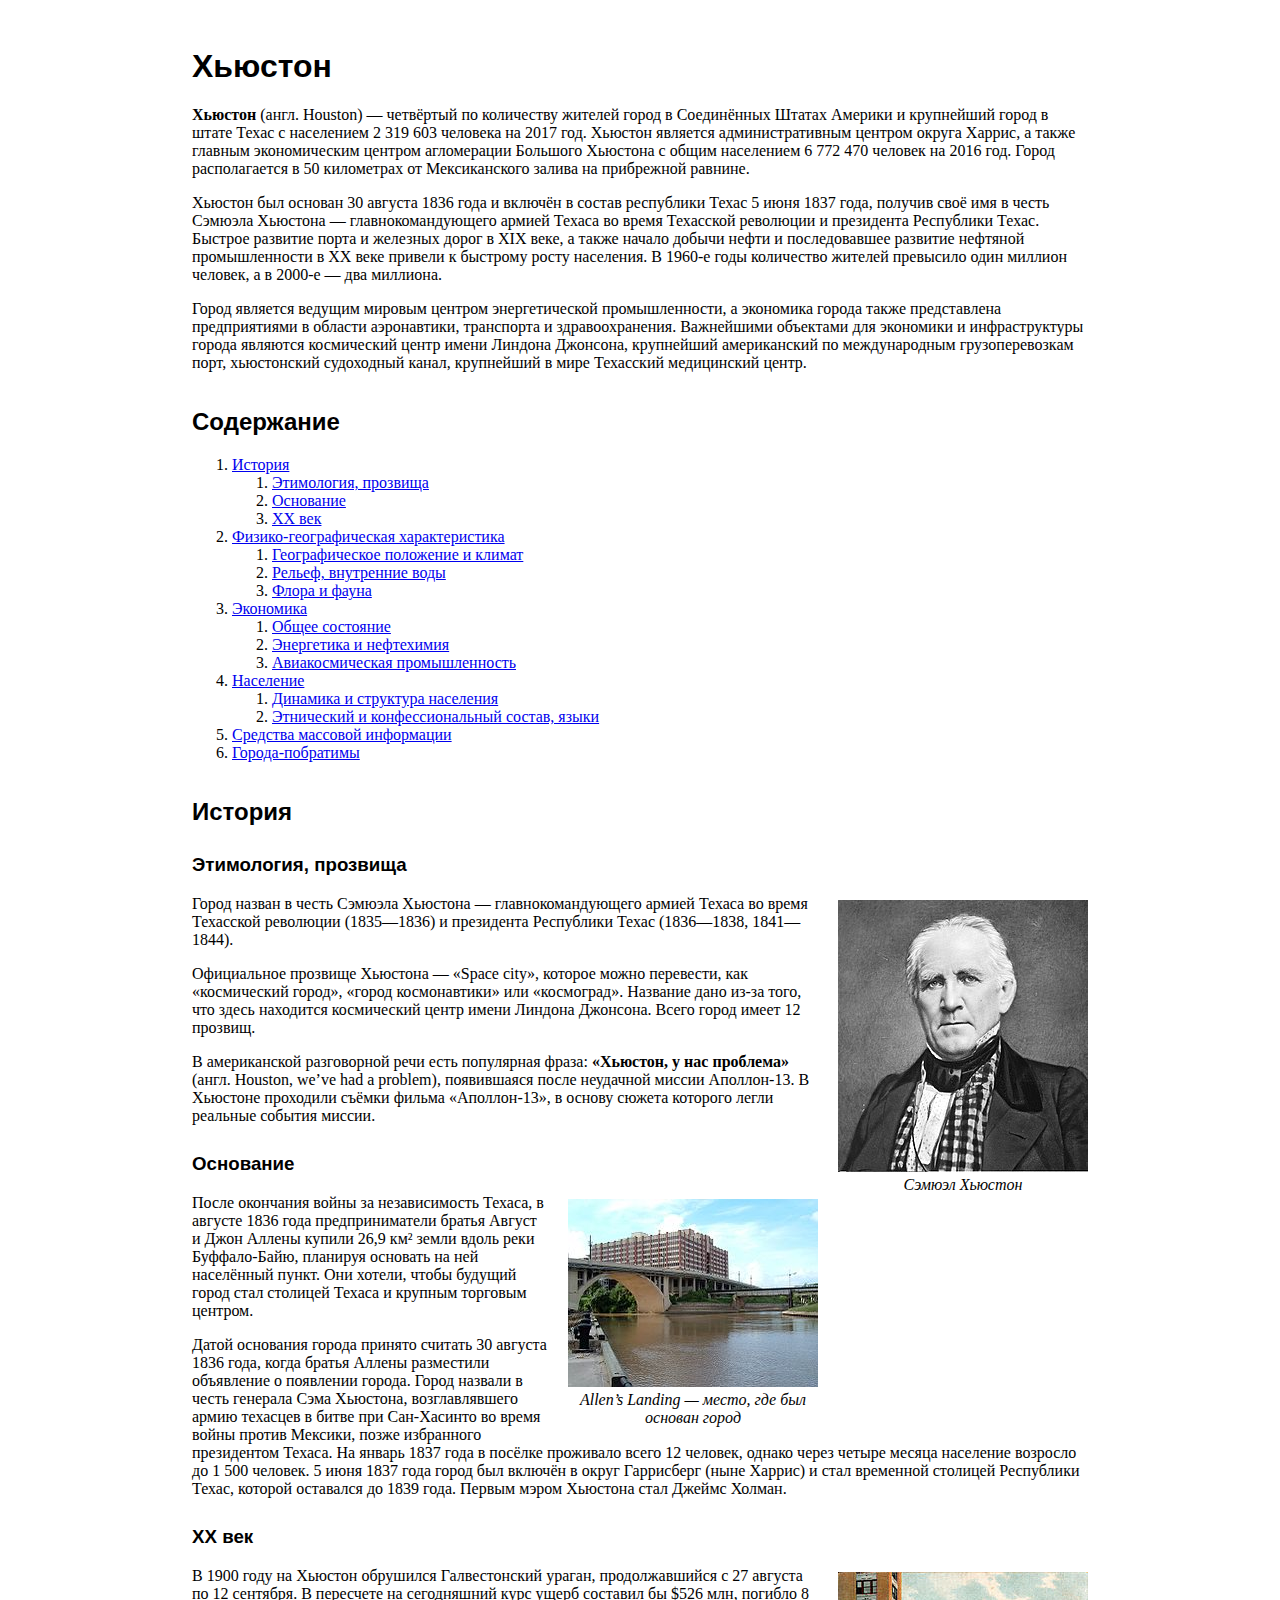
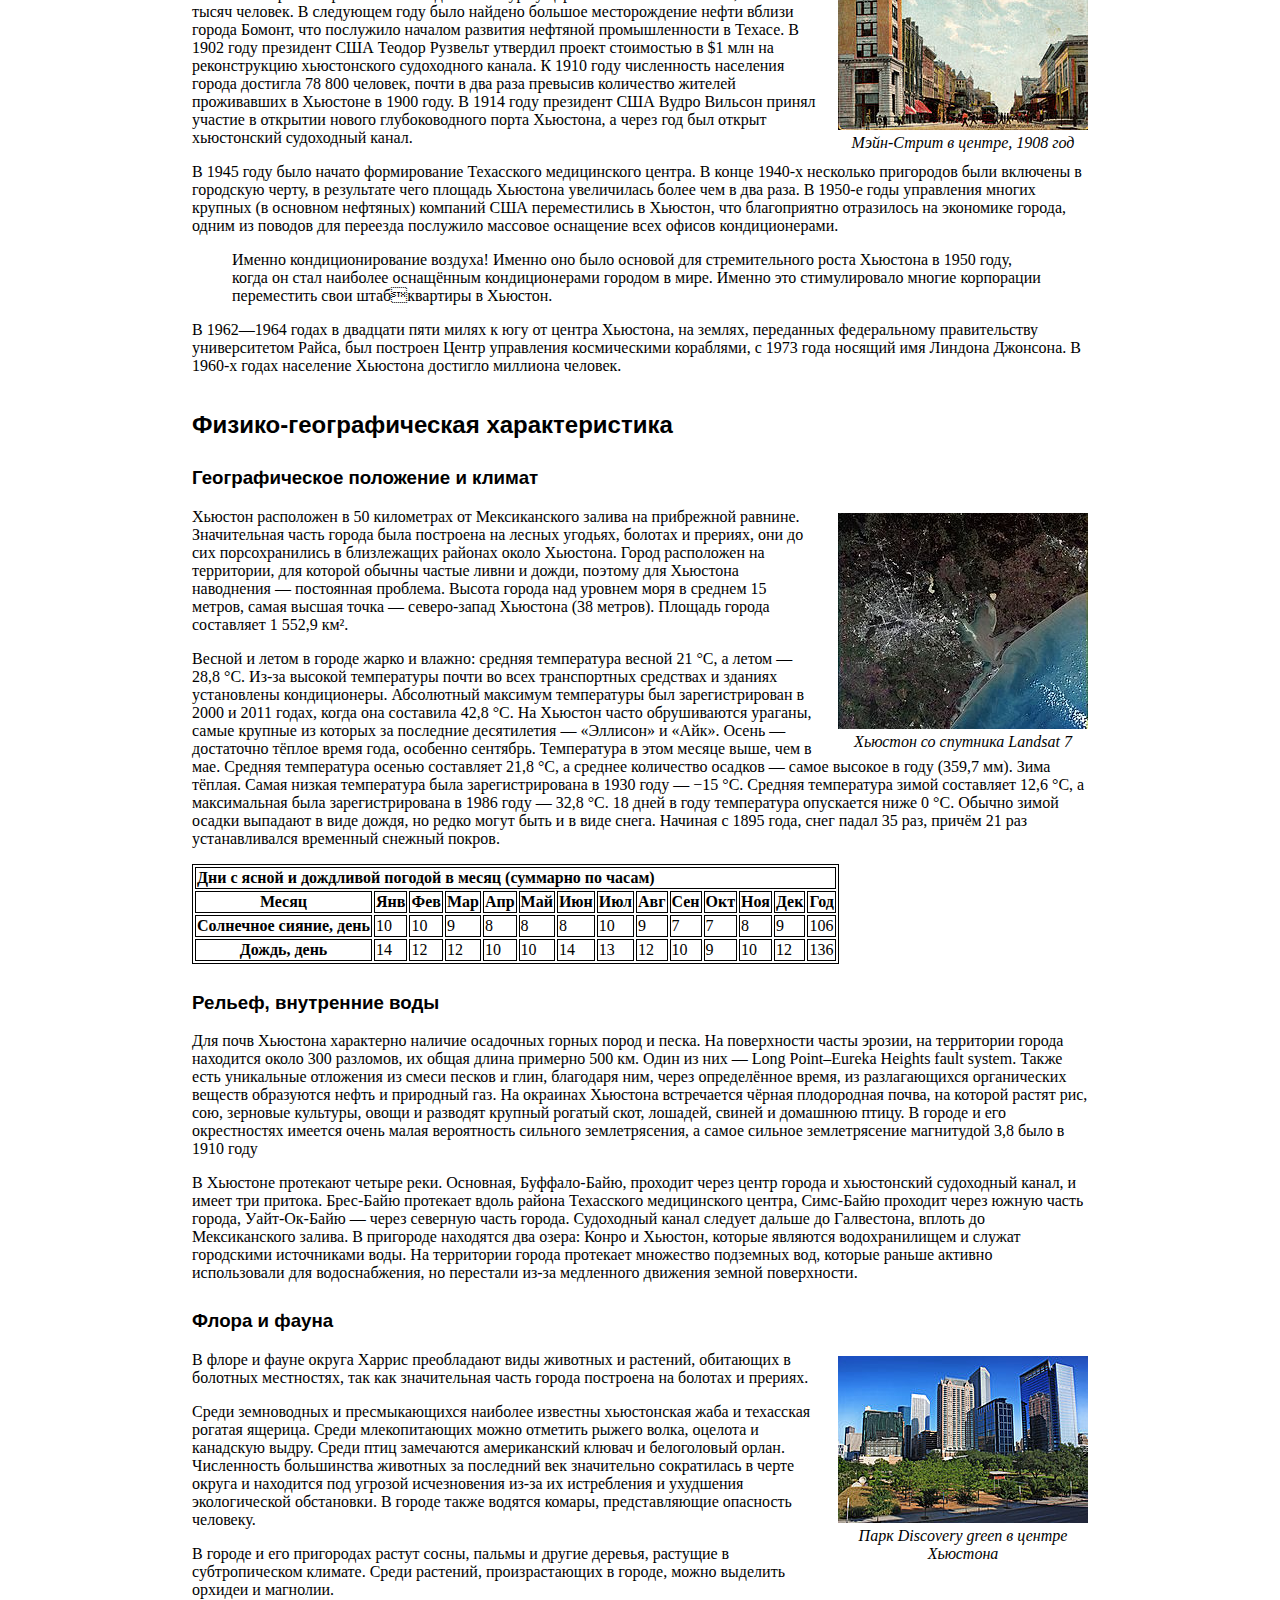
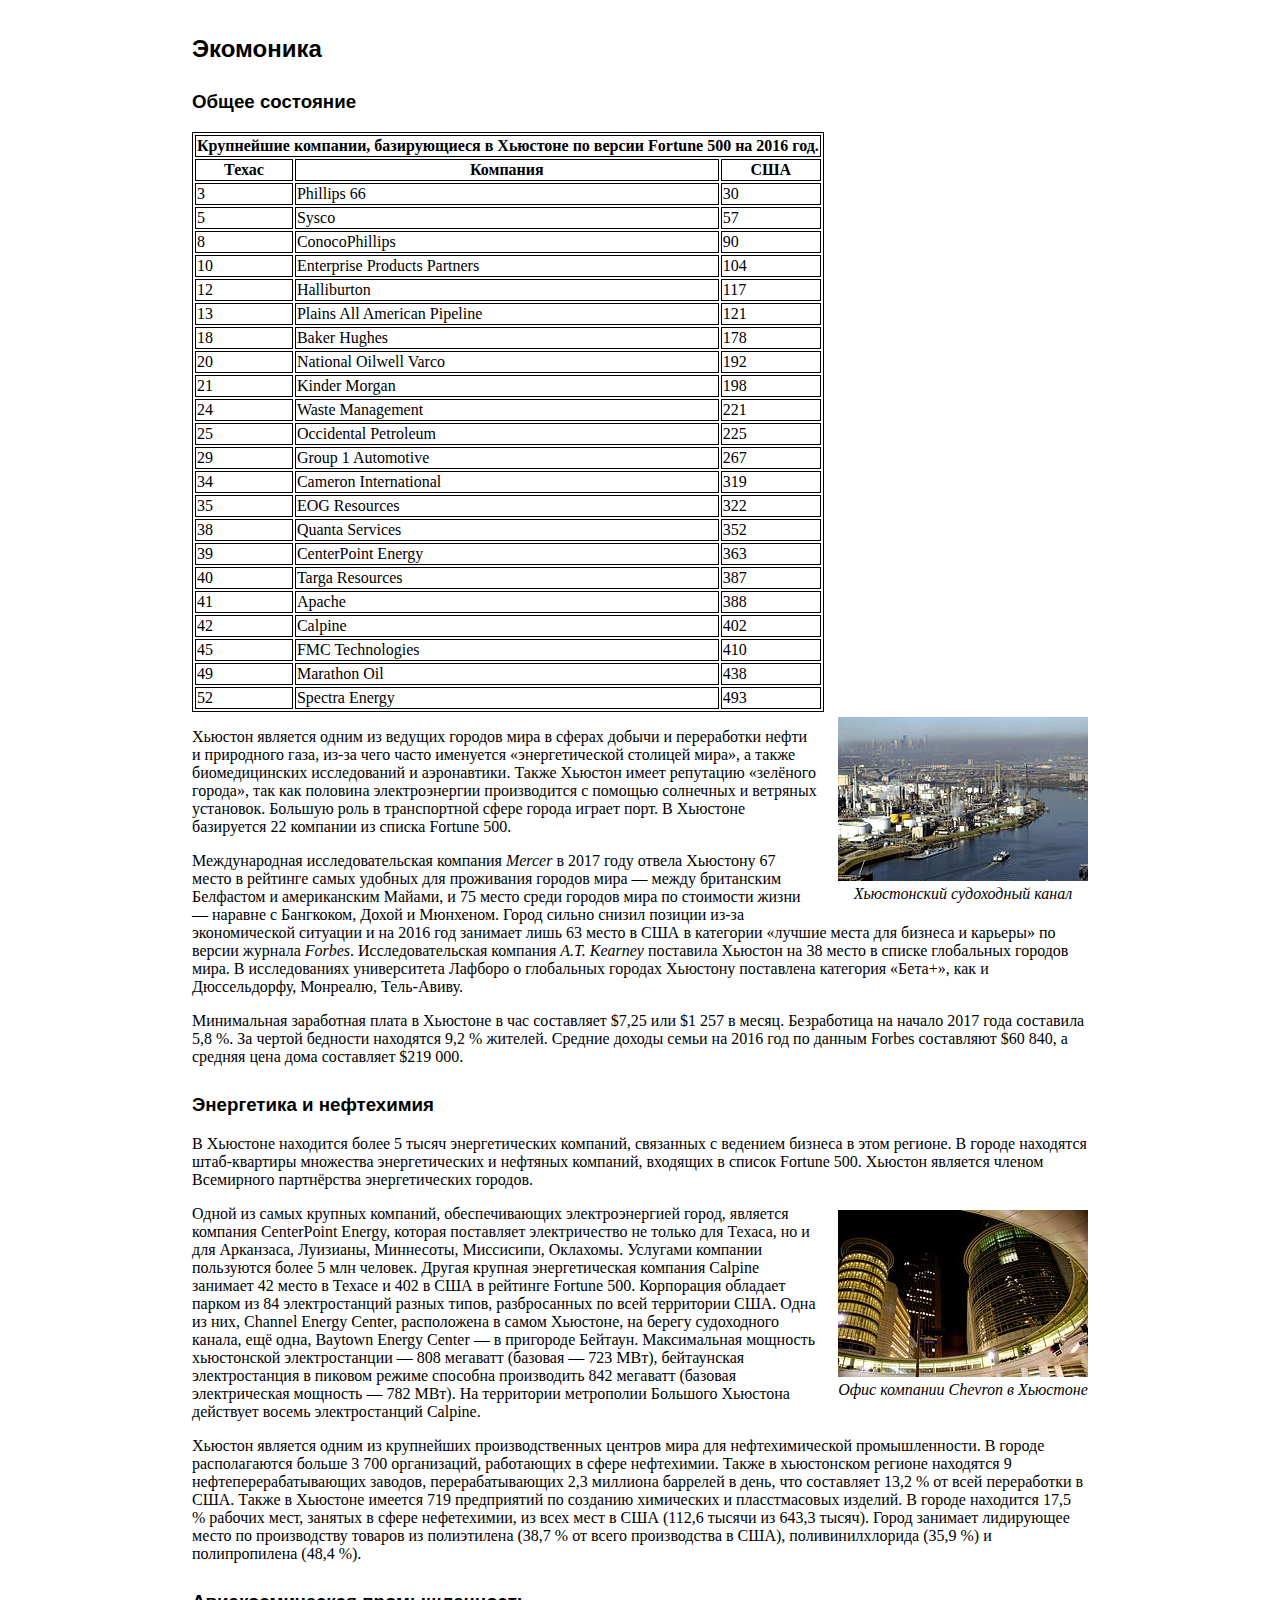
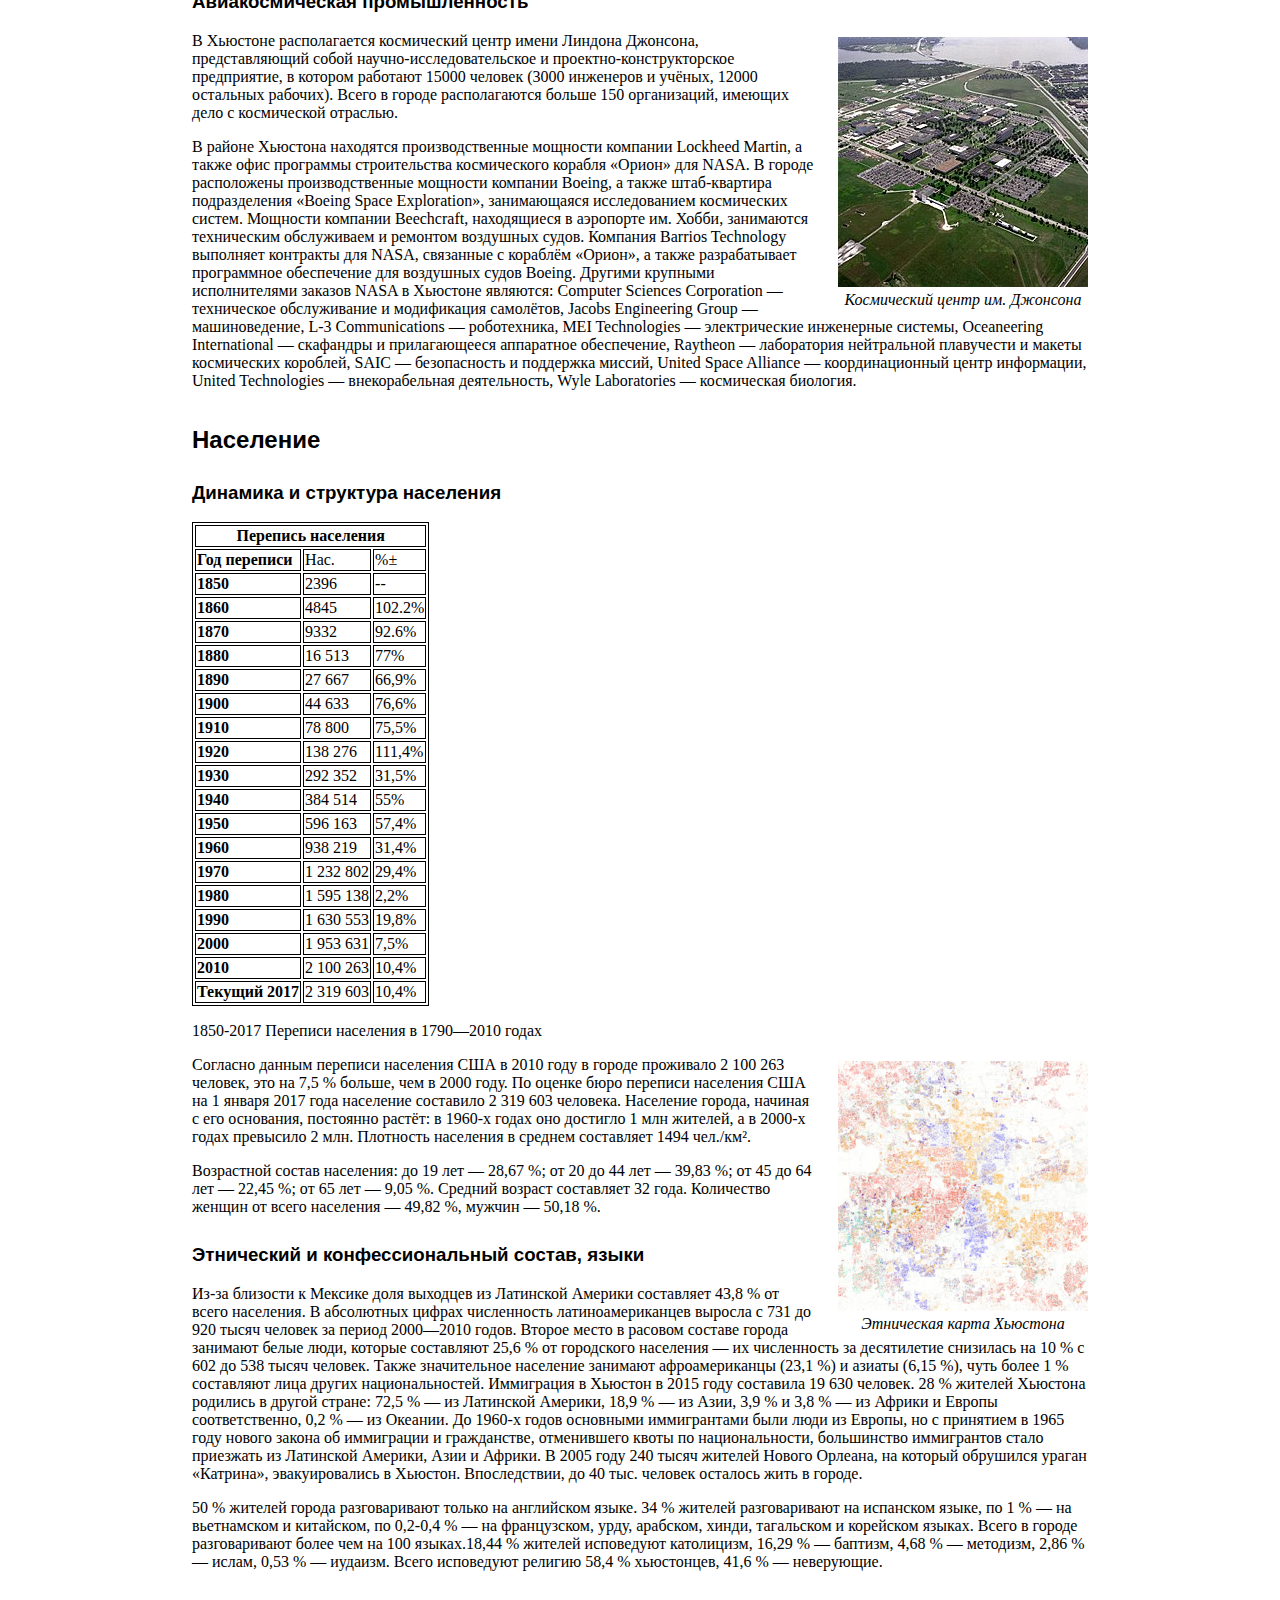
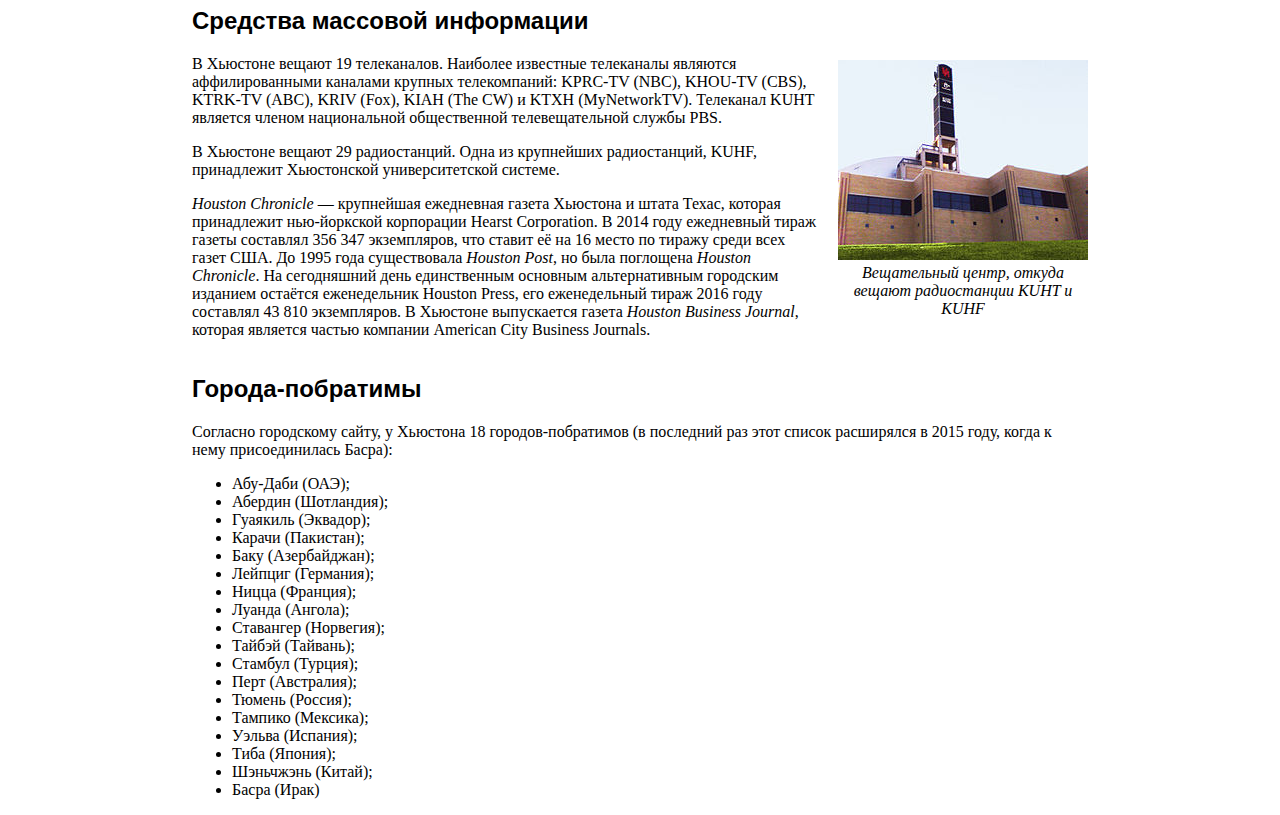
<file: Houston/index.html>
<!DOCTYPE html>
<html lang="ru">

<head>
    <meta charset="UTF-8">
    <meta http-equiv="X-UA-Compatible" content="IE=edge">
    <meta name="viewport" content="width=device-width, initial-scale=1.0">
    <title>Document</title>
    <link rel="stylesheet" href="style.css">
</head>

<body>
    <h1>Хьюстон</h1>

    <p><b>Хьюстон</b> (англ. Houston) — четвёртый по количеству жителей город в Соединённых Штатах Америки
        и крупнейший город в штате Техас с населением 2 319 603 человека на 2017 год. Хьюстон является
        административным центром округа Харрис, а также главным экономическим центром агломерации
        Большого Хьюстона с общим населением 6 772 470 человек на 2016 год. Город располагается в 50
        километрах от Мексиканского залива на прибрежной равнине.
    </p>
    <p>
        Хьюстон был основан 30 августа 1836 года и включён в состав республики Техас 5 июня 1837 года,
        получив своё имя в честь Сэмюэла Хьюстона — главнокомандующего армией Техаса во время
        Техасской революции и президента Республики Техас. Быстрое развитие порта и железных дорог в
        XIX веке, а также начало добычи нефти и последовавшее развитие нефтяной промышленности в XX
        веке привели к быстрому росту населения. В 1960-е годы количество жителей превысило один
        миллион человек, а в 2000-е — два миллиона.

    </p>
    <p>
        Город является ведущим мировым центром энергетической промышленности, а экономика города
        также представлена предприятиями в области аэронавтики, транспорта и здравоохранения.
        Важнейшими объектами для экономики и инфраструктуры города являются космический центр
        имени Линдона Джонсона, крупнейший американский по международным грузоперевозкам порт,
        хьюстонский судоходный канал, крупнейший в мире Техасский медицинский центр.
    </p>
    <h2>Содержание</h2>
    <ol>
        <li><a href='#History'>История</a>
            <ol>
                <li><a href='#Nicknames'>Этимология, прозвища</a></li>
                <li><a href='#Base'>Основание</a></li>
                <li><a href='#20Century'>ХХ век</a></li>
            </ol>
        </li>
        <li><a href='#Geography'>Физико-географическая характеристика</a>
            <ol>
                <li><a href='#Climate'>Географическое положение и климат</a></li>
                <li><a href='#Relief'>Рельеф, внутренние воды</a></li>
                <li><a href='#Flora_Fauna'>Флора и фауна</a></li>
            </ol>
        </li>
        <li><a href='#Economy'>Экономика</a>
            <ol>
                <li><a href='#State'>Общее состояние</a></li>
                <li><a href='#Enery'>Энергетика и нефтехимия</a></li>
                <li><a href='#Avia'>Авиакосмическая промышленность</a></li>
            </ol>
        </li>
        <li><a href='#Population'>Население</a>
            <ol>
                <li><a href='#Dynamics'>Динамика и структура населения</a></li>
                <li><a href='#Ethnos'>Этнический и конфессиональный состав, языки</a></li>
            </ol>
        </li>
        <li><a href='#Media'>Средства массовой информации</a></li>
        <li><a href='#Twin_cities'>Города-побратимы</a></li>
    </ol>
    <h2 id='History'>История</h2>
    <h3 id='Nicknames'>Этимология, прозвища</h3>
    <figure>
        <img src="images/Sam_Houston_portrait.jpg">
        <figcaption>
            Сэмюэл Хьюстон
        </figcaption>
    </figure>
    <p>
        Город назван в честь Сэмюэла Хьюстона — главнокомандующего армией Техаса во время Техасской
        революции (1835—1836) и президента Республики Техас (1836—1838, 1841—1844).
    </p>
    <p>
        Официальное прозвище Хьюстона — «Space city», которое можно перевести, как «космический
        город», «город космонавтики» или «космоград». Название дано из-за того, что здесь находится
        космический центр имени Линдона Джонсона. Всего город имеет 12 прозвищ.
    </p>
    <p>
        В американской разговорной речи есть популярная фраза: <b>«Хьюстон, у нас проблема»</b> (англ.
        Houston, we’ve had a problem), появившаяся после неудачной миссии Аполлон-13. В Хьюстоне
        проходили съёмки фильма «Аполлон-13», в основу сюжета которого легли реальные события миссии.
    </p>

    <h3 id='Base'>Основание</h3>
    <figure>
        <img src="images/Allen's_Landing_Houston_bayou_view.jpg">

        <figcaption>
            Allen’s Landing — место, где был основан город
        </figcaption>
    </figure>
    <p>
        После окончания войны за независимость Техаса, в августе 1836 года предприниматели братья Август
        и Джон Аллены купили 26,9 км² земли вдоль реки Буффало-Байю, планируя основать на ней
        населённый пункт. Они хотели, чтобы будущий город стал столицей Техаса и крупным торговым
        центром.
    </p>
    <p>
        Датой основания города принято считать 30 августа 1836 года, когда братья Аллены разместили
        объявление о появлении города. Город назвали в честь генерала Сэма Хьюстона, возглавлявшего
        армию техасцев в битве при Сан-Хасинто во время войны против Мексики, позже избранного
        президентом Техаса. На январь 1837 года в посёлке проживало всего 12 человек, однако через четыре
        месяца население возросло до 1 500 человек. 5 июня 1837 года город был включён в округ Гаррисберг
        (ныне Харрис) и стал временной столицей Республики Техас, которой оставался до 1839 года.
        Первым мэром Хьюстона стал Джеймс Холман.
    </p>

    <h3 id='20Century'>ХХ век</h3>
    <figure>
        <img src="images/Main_Street_looking_south_Houston_Texas_(1908).jpg">
        <figcaption>
            Мэйн-Стрит в центре, 1908 год
        </figcaption>
    </figure>
    <p>
        В 1900 году на Хьюстон обрушился Галвестонский ураган, продолжавшийся с 27 августа по 12
        сентября. В пересчете на сегодняшний курс ущерб составил бы $526 млн, погибло 8 тысяч человек. В
        следующем году было найдено большое месторождение нефти вблизи города Бомонт, что послужило
        началом развития нефтяной промышленности в Техасе. В 1902 году президент США Теодор Рузвельт
        утвердил проект стоимостью в $1 млн на реконструкцию хьюстонского судоходного канала. К 1910
        году численность населения города достигла 78 800 человек, почти в два раза превысив количество
        жителей проживавших в Хьюстоне в 1900 году. В 1914 году президент США Вудро Вильсон принял
        участие в открытии нового глубоководного порта Хьюстона, а через год был открыт хьюстонский
        судоходный канал.
    </p>
    <p>
        В 1945 году было начато формирование Техасского медицинского центра. В конце 1940-х несколько
        пригородов были включены в городскую черту, в результате чего площадь Хьюстона увеличилась
        более чем в два раза. В 1950-е годы управления многих крупных (в основном нефтяных) компаний
        США переместились в Хьюстон, что благоприятно отразилось на экономике города, одним из
        поводов для переезда послужило массовое оснащение всех офисов кондиционерами.
    </p>
    <blockquote>
        Именно кондиционирование воздуха! Именно оно было основой для стремительного
        роста Хьюстона в 1950 году, когда он стал наиболее оснащённым кондиционерами
        городом в мире. Именно это стимулировало многие корпорации переместить свои штабквартиры в Хьюстон.

    </blockquote>
    <p>
        В 1962—1964 годах в двадцати пяти милях к югу от центра Хьюстона, на землях, переданных
        федеральному правительству университетом Райса, был построен Центр управления космическими
        кораблями, с 1973 года носящий имя Линдона Джонсона. В 1960-х годах население Хьюстона
        достигло миллиона человек.
    </p>

    <h2 id='Geography'>Физико-географическая характеристика</h2>
    <h3 id='Climate'>Географическое положение и климат</h3>
    <figure>
        <img src="images/Large_Houston_Landsat.jpg">
        <figcaption>
            Хьюстон со спутника Landsat 7
        </figcaption>
    </figure>
    <p>
        Хьюстон расположен в 50 километрах от Мексиканского залива на прибрежной равнине.
        Значительная часть города была построена на лесных угодьях, болотах и прериях, они до сих порсохранились в
        близлежащих районах около Хьюстона. Город расположен на территории, для которой
        обычны частые ливни и дожди, поэтому для Хьюстона наводнения — постоянная проблема. Высота
        города над уровнем моря в среднем 15 метров, самая высшая точка — северо-запад Хьюстона (38
        метров). Площадь города составляет 1 552,9 км².
    </p>
    <p>
        Весной и летом в городе жарко и влажно: средняя температура весной 21 °C, а летом — 28,8 °C. Из-за
        высокой температуры почти во всех транспортных средствах и зданиях установлены кондиционеры.
        Абсолютный максимум температуры был зарегистрирован в 2000 и 2011 годах, когда она составила
        42,8 °C. На Хьюстон часто обрушиваются ураганы, самые крупные из которых за последние
        десятилетия — «Эллисон» и «Айк». Осень — достаточно тёплое время года, особенно сентябрь.
        Температура в этом месяце выше, чем в мае. Средняя температура осенью составляет 21,8 °C, а
        среднее количество осадков — самое высокое в году (359,7 мм). Зима тёплая. Самая низкая
        температура была зарегистрирована в 1930 году — −15 °C. Средняя температура зимой составляет
        12,6 °C, а максимальная была зарегистрирована в 1986 году — 32,8 °C. 18 дней в году температура
        опускается ниже 0 °C. Обычно зимой осадки выпадают в виде дождя, но редко могут быть и в виде
        снега. Начиная с 1895 года, снег падал 35 раз, причём 21 раз устанавливался временный снежный
        покров.
    </p>
    <table>
        <tr>
            <td colspan='14'><b>Дни с ясной и дождливой погодой в месяц (суммарно по часам)</b></td>
        </tr>
        <tr>
            <th align='Center'><b>Месяц</b></th>
            <th><b>Янв</b></th>
            <th><b>Фев</b></th>
            <th><b>Мар</b></th>
            <th><b>Апр</b></th>
            <th><b>Май</b></th>
            <th><b>Июн</b></th>
            <th><b>Июл</b></th>
            <th><b>Авг</b></th>
            <th><b>Сен</b></th>
            <th><b>Окт</b></th>
            <th><b>Ноя</b></th>
            <th><b>Дек</b></th>
            <th><b>Год</b></th>
        </tr>
        <tr>
            <td align='Center'><b>Солнечное сияние, день</b></td>
            <td>10</td>
            <td>10</td>
            <td>9</td>
            <td>8</td>
            <td>8</td>
            <td>8</td>
            <td>10</td>
            <td>9</td>
            <td>7</td>
            <td>7</td>
            <td>8</td>
            <td>9</td>
            <td>106</td>
        </tr>
        <tr>
            <td align='Center'><b>Дождь, день</b></td>
            <td>14</td>
            <td>12</td>
            <td>12</td>
            <td>10</td>
            <td>10</td>
            <td>14</td>
            <td>13</td>
            <td>12</td>
            <td>10</td>
            <td>9</td>
            <td>10</td>
            <td>12</td>
            <td>136</td>
        </tr>
    </table>
    <h3 id='Relief'>Рельеф, внутренние воды</h3>
    <p>
        Для почв Хьюстона характерно наличие осадочных горных пород и песка. На поверхности часты
        эрозии, на территории города находится около 300 разломов, их общая длина примерно 500 км. Один
        из них — Long Point–Eureka Heights fault system. Также есть уникальные отложения из смеси песков и
        глин, благодаря ним, через определённое время, из разлагающихся органических веществ образуются
        нефть и природный газ. На окраинах Хьюстона встречается чёрная плодородная почва, на которой
        растят рис, сою, зерновые культуры, овощи и разводят крупный рогатый скот, лошадей, свиней и
        домашнюю птицу. В городе и его окрестностях имеется очень малая вероятность сильного
        землетрясения, а самое сильное землетрясение магнитудой 3,8 было в 1910 году
    </p>
    <p>
        В Хьюстоне протекают четыре реки. Основная, Буффало-Байю, проходит через центр города и
        хьюстонский судоходный канал, и имеет три притока. Брес-Байю протекает вдоль района Техасского
        медицинского центра, Симс-Байю проходит через южную часть города, Уайт-Ок-Байю — через
        северную часть города. Судоходный канал следует дальше до Галвестона, вплоть до Мексиканского
        залива. В пригороде находятся два озера: Конро и Хьюстон, которые являются водохранилищем и
        служат городскими источниками воды. На территории города протекает множество подземных вод,
        которые раньше активно использовали для водоснабжения, но перестали из-за медленного движения
        земной поверхности.
    </p>

    <h3 id='Flora_Fauna'>Флора и фауна</h3>
    <figure>
        <img src="images/Discovery_green.jpg">
        <figcaption>
            Парк Discovery green в центре Хьюстона
        </figcaption>
    </figure>
    <p>
        В флоре и фауне округа Харрис преобладают виды животных и растений, обитающих в болотных
        местностях, так как значительная часть города построена на болотах и прериях.
    </p>
    <p>
        Среди земноводных и пресмыкающихся наиболее известны хьюстонская жаба и техасская рогатая
        ящерица. Среди млекопитающих можно отметить рыжего волка, оцелота и канадскую выдру. Среди
        птиц замечаются американский клювач и белоголовый орлан. Численность большинства животных за
        последний век значительно сократилась в черте округа и находится под угрозой исчезновения из-за
        их истребления и ухудшения экологической обстановки. В городе также водятся комары,
        представляющие опасность человеку.
    </p>
    <p>
        В городе и его пригородах растут сосны, пальмы и другие деревья, растущие в субтропическом
        климате. Среди растений, произрастающих в городе, можно выделить орхидеи и магнолии.
    </p>

    <h2 id='Ecomony'>Экомоника</h2>
    <h3 id='State'>Общее состояние</h3>
    <table>
        <tr>
            <th colspan='3'><b>Крупнейшие компании, базирующиеся в Хьюстоне по версии Fortune 500 на 2016 год.</b>
            </th>
        </tr>
        <tr>
            <th align='center'><b>Техас</b></th>
            <th align='center'><b>Компания</b></th>
            <th align='center'><b>США</b></th>
        </tr>
        <tr>
            <td>3</td>
            <td>Phillips 66</td>
            <td>30</td>
        </tr>
        <tr>
            <td>5</td>
            <td>Sysco</td>
            <td>57</td>
        </tr>
        <tr>
            <td>8</td>
            <td>ConocoPhillips</td>
            <td>90</td>
        </tr>
        <tr>
            <td>10</td>
            <td>Enterprise Products Partners</td>
            <td>104</td>
        </tr>
        <tr>
            <td>12</td>
            <td>Halliburton</td>
            <td>117</td>
        </tr>
        <tr>
            <td>13</td>
            <td>Plains All American Pipeline</td>
            <td>121</td>
        </tr>
        <tr>
            <td>18</td>
            <td>Baker Hughes</td>
            <td>178</td>
        </tr>
        <tr>
            <td>20</td>
            <td>National Oilwell Varco </td>
            <td>192</td>
        </tr>
        <tr>
            <td>21</td>
            <td>Kinder Morgan</td>
            <td>198</td>
        </tr>
        <tr>
            <td>24</td>
            <td>Waste Management </td>
            <td>221</td>
        </tr>
        <tr>
            <td>25</td>
            <td>Occidental Petroleum</td>
            <td>225</td>
        </tr>
        <tr>
            <td>29</td>
            <td>Group 1 Automotive</td>
            <td>267</td>
        </tr>
        <tr>
            <td>34</td>
            <td>Cameron International </td>
            <td>319</td>
        </tr>
        <tr>
            <td>35</td>
            <td>EOG Resources </td>
            <td>322</td>
        </tr>
        <tr>
            <td>38</td>
            <td>Quanta Services </td>
            <td>352</td>
        </tr>
        <tr>
            <td>39</td>
            <td>CenterPoint Energy</td>
            <td>363</td>
        </tr>
        <tr>
            <td>40</td>
            <td>Targa Resources </td>
            <td>387</td>
        </tr>
        <tr>
            <td>41</td>
            <td>Apache </td>
            <td>388</td>
        </tr>
        <tr>
            <td>42</td>
            <td>Calpine</td>
            <td>402</td>
        </tr>
        <tr>
            <td>45</td>
            <td>FMC Technologies</td>
            <td>410</td>
        </tr>
        <tr>
            <td>49</td>
            <td>Marathon Oil</td>
            <td>438</td>
        </tr>
        <tr>
            <td>52</td>
            <td>Spectra Energy</td>
            <td>493</td>
        </tr>
    </table>
    <figure>
        <img src='images/Houston_Ship_Channel.jpg'>
        <figcaption>
            Хьюстонский судоходный канал
        </figcaption>
    </figure>
    <p>
        Хьюстон является одним из ведущих городов мира в сферах добычи и переработки нефти и
        природного газа, из-за чего часто именуется «энергетической столицей мира», а также
        биомедицинских исследований и аэронавтики. Также Хьюстон имеет репутацию «зелёного города»,
        так как половина электроэнергии производится с помощью солнечных и ветряных установок.
        Большую роль в транспортной сфере города играет порт. В Хьюстоне базируется 22 компании из
        списка Fortune 500.
    </p>
    <p>
        Международная исследовательская компания <i>Mercer</i> в 2017 году отвела Хьюстону 67 место в
        рейтинге самых удобных для проживания городов мира — между британским Белфастом и
        американским Майами, и 75 место среди городов мира по стоимости жизни — наравне с Бангкоком,
        Дохой и Мюнхеном. Город сильно снизил позиции из-за экономической ситуации и на 2016 год
        занимает лишь 63 место в США в категории «лучшие места для бизнеса и карьеры» по версии
        журнала <i>Forbes</i>. Исследовательская компания <i>A.T. Kearney</i> поставила Хьюстон на 38 место в списке
        глобальных городов мира. В исследованиях университета Лафборо о глобальных городах Хьюстону
        поставлена категория «Бета+», как и Дюссельдорфу, Монреалю, Тель-Авиву.
    </p>
    <p>
        Минимальная заработная плата в Хьюстоне в час составляет $7,25 или $1 257 в месяц. Безработица на
        начало 2017 года составила 5,8 %. За чертой бедности находятся 9,2 % жителей. Средние доходы
        семьи на 2016 год по данным Forbes составляют $60 840, а средняя цена дома составляет $219 000.
    </p>

    <h3 id='Energy'>Энергетика и нефтехимия</h3>
    <p>
        В Хьюстоне находится более 5 тысяч энергетических компаний, связанных с ведением бизнеса в этом
        регионе. В городе находятся штаб-квартиры множества энергетических и нефтяных компаний,
        входящих в список Fortune 500. Хьюстон является членом Всемирного партнёрства энергетических
        городов.
    </p>
    <figure>
        <img src='images/Enron_Complex.jpg'>
        <figcaption>
            Офис компании Chevron в Хьюстоне
        </figcaption>
    </figure>
    <p>
        Одной из самых крупных компаний, обеспечивающих электроэнергией город, является компания
        CenterPoint Energy, которая поставляет электричество не только для Техаса, но и для Арканзаса,
        Луизианы, Миннесоты, Миссисипи, Оклахомы. Услугами компании пользуются более 5 млн человек.
        Другая крупная энергетическая компания Calpine занимает 42 место в Техасе и 402 в США в рейтинге
        Fortune 500. Корпорация обладает парком из 84 электростанций разных типов, разбросанных по всей
        территории США. Одна из них, Channel Energy Center, расположена в самом Хьюстоне, на берегу
        судоходного канала, ещё одна, Baytown Energy Center — в пригороде Бейтаун. Максимальная
        мощность хьюстонской электростанции — 808 мегаватт (базовая — 723 МВт), бейтаунская
        электростанция в пиковом режиме способна производить 842 мегаватт (базовая электрическая
        мощность — 782 МВт). На территории метрополии Большого Хьюстона действует восемь
        электростанций Calpine.
    </p>
    <p>
        Хьюстон является одним из крупнейших производственных центров мира для нефтехимической
        промышленности. В городе располагаются больше 3 700 организаций, работающих в сфере
        нефтехимии. Также в хьюстонском регионе находятся 9 нефтеперерабатывающих заводов,
        перерабатывающих 2,3 миллиона баррелей в день, что составляет 13,2 % от всей переработки в США.
        Также в Хьюстоне имеется 719 предприятий по созданию химических и пласстмасовых изделий. В
        городе находится 17,5 % рабочих мест, занятых в сфере нефетехимии, из всех мест в США (112,6
        тысячи из 643,3 тысяч). Город занимает лидирующее место по производству товаров из полиэтилена
        (38,7 % от всего производства в США), поливинилхлорида (35,9 %) и полипропилена (48,4 %).
    </p>

    <h3 id='Avia'>Aвиакосмическая промышленность</h3>
    <figure>
        <img src='images/Aerial_View_of_the_Johnson_Space_Center.jpg'>
        <figcaption>
            Космический центр им. Джонсона
        </figcaption>
    </figure>
    <p>
        В Хьюстоне располагается космический центр имени Линдона Джонсона, представляющий собой
        научно-исследовательское и проектно-конструкторское предприятие, в котором работают 15000
        человек (3000 инженеров и учёных, 12000 остальных рабочих). Всего в городе располагаются больше
        150 организаций, имеющих дело с космической отраслью.
    </p>
    <p>
        В районе Хьюстона находятся производственные мощности компании Lockheed Martin, а также офис
        программы строительства космического корабля «Орион» для NASA. В городе расположены
        производственные мощности компании Boeing, а также штаб-квартира подразделения «Boeing Space
        Exploration», занимающаяся исследованием космических систем. Мощности компании Beechcraft,
        находящиеся в аэропорте им. Хобби, занимаются техническим обслуживаем и ремонтом воздушных
        судов. Компания Barrios Technology выполняет контракты для NASA, связанные с кораблём «Орион»,
        а также разрабатывает программное обеспечение для воздушных судов Boeing. Другими крупными
        исполнителями заказов NASA в Хьюстоне являются: Computer Sciences Corporation — техническое
        обслуживание и модификация самолётов, Jacobs Engineering Group — машиноведение, L-3
        Communications — роботехника, MEI Technologies — электрические инженерные системы,
        Oceaneering International — скафандры и прилагающееся аппаратное обеспечение, Raytheon —
        лаборатория нейтральной плавучести и макеты космических короблей, SAIC — безопасность и
        поддержка миссий, United Space Alliance — координационный центр информации, United
        Technologies — внекорабельная деятельность, Wyle Laboratories — космическая биология.
    </p>

    <h2 id='Population'>Население</h2>
    <h3 id='Dynamics'>Динамика и структура населения</h3>
    <table>
        <tr>
            <th colspan='3'>Перепись населения</th>
        </tr>
        <tr>
            <td><b>Год переписи</b></td>
            <td>Нас.</td>
            <td>%±</td>
        </tr>
        <tr>
            <td><b>1850</b></td>
            <td>2396</td>
            <td>--</td>
        </tr>
        <tr>
            <td><b>1860</b></td>
            <td>4845</td>
            <td>102.2%</td>
        </tr>
        <tr>
            <td><b>1870</b></td>
            <td>9332</td>
            <td>92.6%</td>
        </tr>
        <tr>
            <td><b>1880</b></td>
            <td>16 513</td>
            <td>77%</td>
        </tr>
        <tr>
            <td><b>1890</b></td>
            <td>27 667</td>
            <td>66,9%</td>
        </tr>
        <tr>
            <td><b>1900</b></td>
            <td>44 633</td>
            <td>76,6%</td>
        </tr>
        <tr>
            <td><b>1910</b></td>
            <td>78 800</td>
            <td>75,5%</td>
        </tr>
        <tr>
            <td><b>1920</b></td>
            <td>138 276</td>
            <td>111,4%</td>
        </tr>
        <tr>
            <td><b>1930</b></td>
            <td>292 352</td>
            <td>31,5%</td>
        </tr>
        <tr>
            <td><b>1940</b></td>
            <td>384 514</td>
            <td>55%</td>
        </tr>
        <tr>
            <td><b>1950</b></td>
            <td>596 163</td>
            <td>57,4%</td>
        </tr>
        <tr>
            <td><b>1960</b></td>
            <td>938 219</td>
            <td>31,4%</td>
        </tr>
        <tr>
            <td><b>1970</b></td>
            <td>1 232 802</td>
            <td>29,4%</td>
        </tr>
        <tr>
            <td><b>1980</b></td>
            <td>1 595 138</td>
            <td>2,2%</td>
        </tr>
        <tr>
            <td><b>1990</b></td>
            <td>1 630 553</td>
            <td>19,8%</td>
        </tr>
        <tr>
            <td><b>2000</b></td>
            <td>1 953 631</td>
            <td>7,5%</td>
        </tr>
        <tr>
            <td><b>2010</b></td>
            <td>2 100 263</td>
            <td>10,4%</td>
        </tr>
        <tr>
            <td><b>Текущий 2017</b></td>
            <td>2 319 603</td>
            <td>10,4%</td>
        </tr>
    </table>
    <p>1850-2017 Переписи населения в 1790—2010 годах</p>
    <figure>
        <img src='images/Race_and_ethnicity_2010_Houston.png'>
        <figcaption>
            Этническая карта Хьюстона
        </figcaption>
    </figure>
    <p>
        Согласно данным переписи населения США в 2010 году в городе проживало 2 100 263 человек, это на
        7,5 % больше, чем в 2000 году. По оценке бюро переписи населения США на 1 января 2017 года
        население составило 2 319 603 человека. Население города, начиная с его основания, постоянно
        растёт: в 1960-х годах оно достигло 1 млн жителей, а в 2000-х годах превысило 2 млн. Плотность
        населения в среднем составляет 1494 чел./км².
    </p>
    <p>
        Возрастной состав населения: до 19 лет — 28,67 %; от 20 до 44 лет — 39,83 %; от 45 до 64 лет —
        22,45 %; от 65 лет — 9,05 %. Средний возраст составляет 32 года. Количество женщин от всего
        населения — 49,82 %, мужчин — 50,18 %.
    </p>
    <h3 id='Ethnos'>Этнический и конфессиональный состав, языки</h3>
    <p>
        Из-за близости к Мексике доля выходцев из Латинской Америки составляет 43,8 % от всего
        населения. В абсолютных цифрах численность латиноамериканцев выросла с 731 до 920 тысяч
        человек за период 2000—2010 годов. Второе место в расовом составе города занимают белые люди,
        которые составляют 25,6 % от городского населения — их численность за десятилетие снизилась на
        10 % с 602 до 538 тысяч человек. Также значительное население занимают афроамериканцы (23,1 %)
        и азиаты (6,15 %), чуть более 1 % составляют лица других национальностей. Иммиграция в Хьюстон
        в 2015 году составила 19 630 человек. 28 % жителей Хьюстона родились в другой стране: 72,5 % —
        из Латинской Америки, 18,9 % — из Азии, 3,9 % и 3,8 % — из Африки и Европы соответственно, 0,2
        % — из Океании. До 1960-х годов основными иммигрантами были люди из Европы, но с принятием в
        1965 году нового закона об иммиграции и гражданстве, отменившего квоты по национальности,
        большинство иммигрантов стало приезжать из Латинской Америки, Азии и Африки. В 2005 году 240
        тысяч жителей Нового Орлеана, на который обрушился ураган «Катрина», эвакуировались в
        Хьюстон. Впоследствии, до 40 тыс. человек осталось жить в городе.
    </p>
    <p>
        50 % жителей города разговаривают только на английском языке. 34 % жителей разговаривают на
        испанском языке, по 1 % — на вьетнамском и китайском, по 0,2-0,4 % — на французском, урду,
        арабском, хинди, тагальском и корейском языках. Всего в городе разговаривают более чем на 100
        языках.18,44 % жителей исповедуют католицизм, 16,29 % — баптизм, 4,68 % — методизм, 2,86 % — ислам,
        0,53 % — иудаизм. Всего исповедуют религию 58,4 % хьюстонцев, 41,6 % — неверующие.
    </p>

    <h2 id='Media'>Средства массовой информации</h2>
    <figure>
        <img src='images/Melcher_Center_for_Public_Broadcasting.jpg'>
        <figcaption>
            Вещательный центр, откуда вещают радиостанции KUHT и KUHF
        </figcaption>
    </figure>
    <p>
        В Хьюстоне вещают 19 телеканалов. Наиболее известные телеканалы являются аффилированными
        каналами крупных телекомпаний: KPRC-TV (NBC), KHOU-TV (CBS), KTRK-TV (ABC), KRIV (Fox),
        KIAH (The CW) и KTXH (MyNetworkTV). Телеканал KUHT является членом национальной
        общественной телевещательной службы PBS.
    </p>
    <p>
        В Хьюстоне вещают 29 радиостанций. Одна из крупнейших радиостанций, KUHF, принадлежит
        Хьюстонской университетской системе.
    </p>
    <p>
        <i>Houston Chronicle</i> — крупнейшая ежедневная газета Хьюстона и штата Техас, которая принадлежит
        нью-йоркской корпорации Hearst Corporation. В 2014 году ежедневный тираж газеты составлял 356
        347 экземпляров, что ставит её на 16 место по тиражу среди всех газет США. До 1995 года
        существовала <i>Houston Post</i>, но была поглощена <i>Houston Chronicle</i>. На сегодняшний день
        единственным основным альтернативным городским изданием остаётся еженедельник Houston Press,
        его еженедельный тираж 2016 году составлял 43 810 экземпляров. В Хьюстоне выпускается газета<i>
            Houston Business Journal</i>, которая является частью компании American City Business Journals.
    </p>
    <h2 id='Twin_cities'>Города-побратимы</h2>
    <p>
        Согласно городскому сайту, у Хьюстона 18 городов-побратимов (в последний раз этот список
        расширялся в 2015 году, когда к нему присоединилась Басра):
    </p>
    <ul>
        <li>Абу-Даби (ОАЭ);</li>
        <li>Абердин (Шотландия);</li>
        <li>Гуаякиль (Эквадор);</li>
        <li>Карачи (Пакистан);</li>
        <li>Баку (Азербайджан);</li>
        <li>Лейпциг (Германия);</li>
        <li>Ницца (Франция);</li>
        <li>Луанда (Ангола);</li>
        <li>Ставангер (Норвегия);</li>
        <li>Тайбэй (Тайвань);</li>
        <li>Стамбул (Турция);</li>
        <li>Перт (Австралия);</li>
        <li>Тюмень (Россия);</li>
        <li>Тампико (Мексика);</li>
        <li>Уэльва (Испания);</li>
        <li>Тиба (Япония);</li>
        <li>Шэньчжэнь (Китай);</li>
        <li>Басра (Ирак)</li>
    </ul>



</body>

</html>
</file>
<file: Houston/style.css>
body {
    width: 70%;
    margin-left: auto;
    margin-right: auto;
}

h1, h2, h3 {
    font-family: Arial, Helvetica, sans-serif;
    margin-top: 1.5em;
}

h1{
    font-size: 32px;
}

table,th,td {
    border: 1px solid black;
}

figcaption {
    font-style: italic;
}

figure {
    float:right; /* Выравнивание по левому краю */
    margin: 5px 0px 0px 20px; /* Отступы вокруг картинки */
    max-width: 250px;
}

figcaption {
    margin: 0 auto 5px;
    text-align: center;
}

figure img {
    width: 100%;
}
</file>
